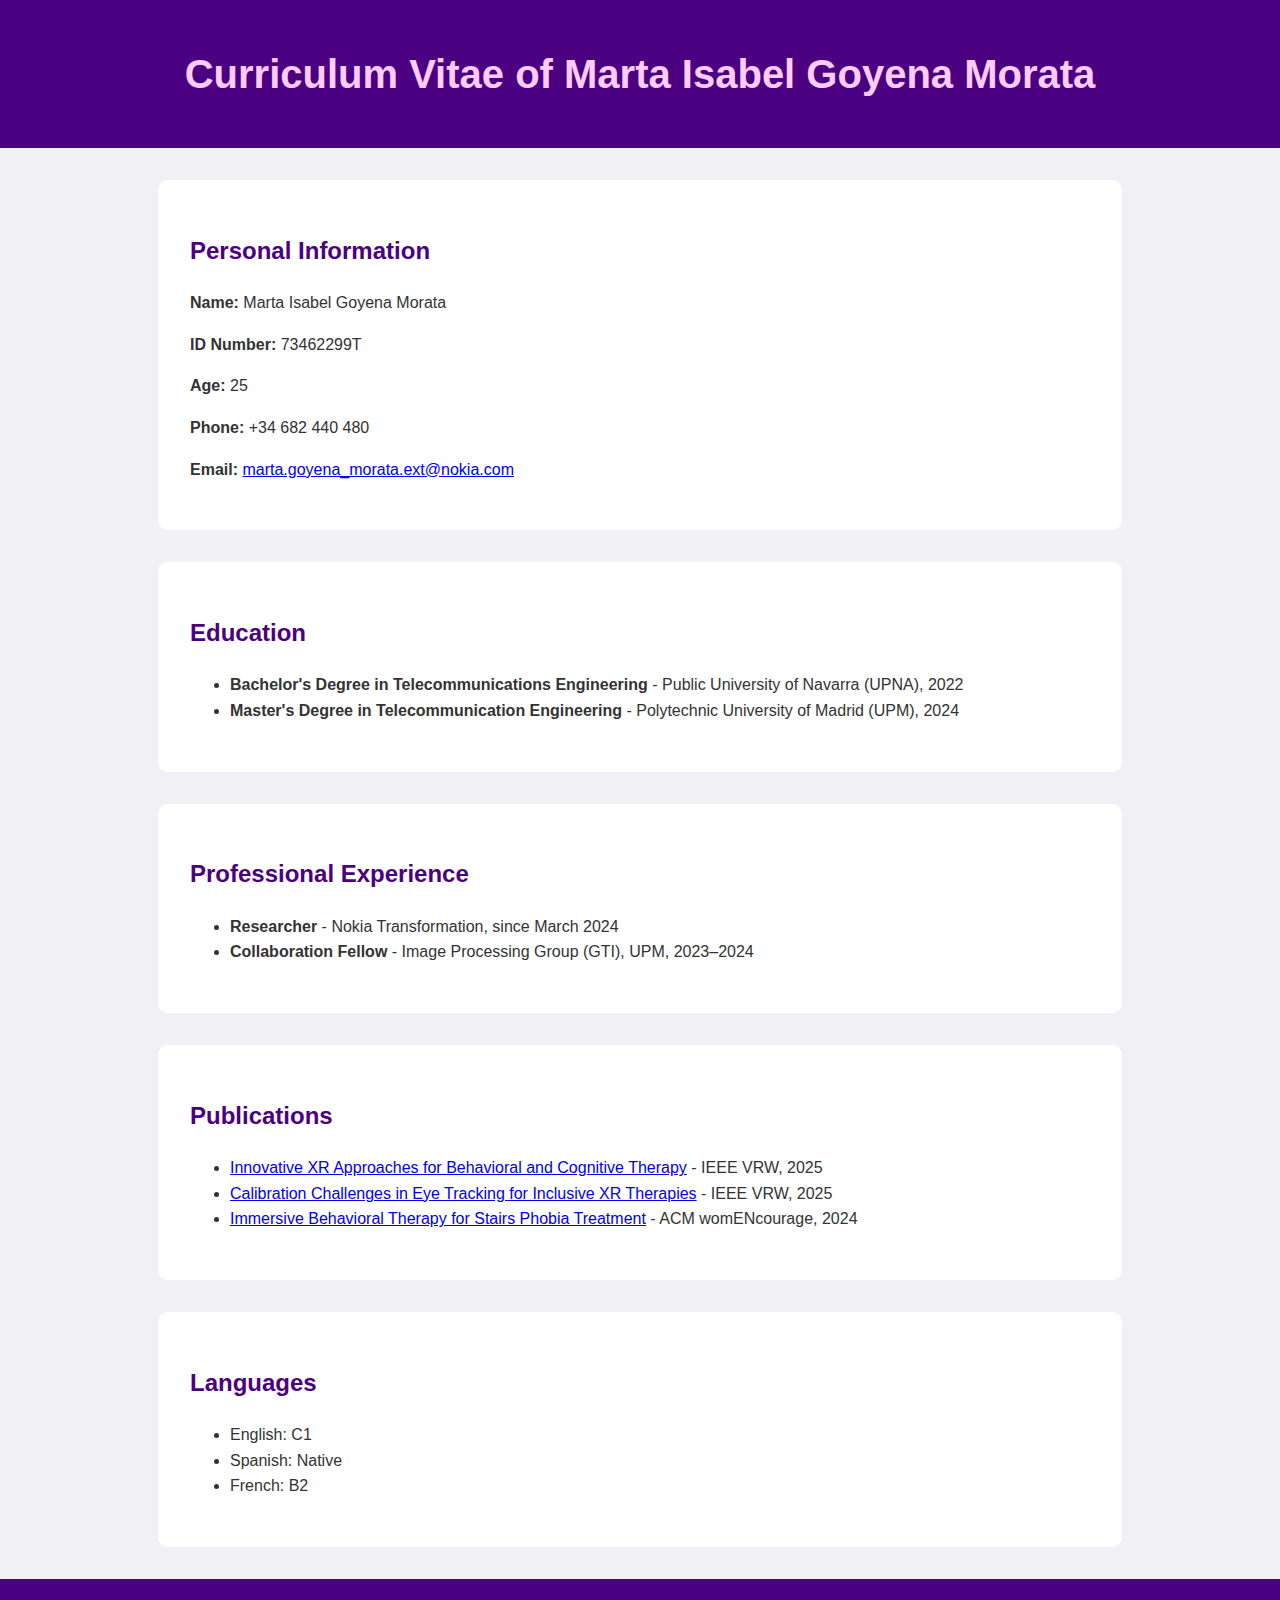
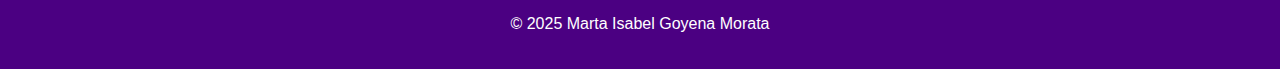
<file: curriculum.html>
<!DOCTYPE html>
<html lang="en">
<head>
  <meta charset="UTF-8">
  <meta name="viewport" content="width=device-width, initial-scale=1.0">
  <title>Curriculum Vitae of Marta Goyena</title>
  <link rel="stylesheet" href="css/style.css">
</head>
<body>
  <header>
    <h1>Curriculum Vitae of Marta Isabel Goyena Morata</h1>
  </header>

  <section>
    <h2>Personal Information</h2>
    <p><strong>Name:</strong> Marta Isabel Goyena Morata</p>
    <p><strong>ID Number:</strong> 73462299T</p>
    <p><strong>Age:</strong> 25</p>
    <p><strong>Phone:</strong> +34 682 440 480</p>
    <p><strong>Email:</strong> <a href="mailto:marta.goyena_morata.ext@nokia.com">marta.goyena_morata.ext@nokia.com</a></p>
  </section>

  <section>
    <h2>Education</h2>
    <ul>
      <li><strong>Bachelor's Degree in Telecommunications Engineering</strong> - Public University of Navarra (UPNA), 2022</li>
      <li><strong>Master's Degree in Telecommunication Engineering</strong> - Polytechnic University of Madrid (UPM), 2024</li>
    </ul>
  </section>

  <section>
    <h2>Professional Experience</h2>
    <ul>
      <li><strong>Researcher</strong> - Nokia Transformation, since March 2024</li>
      <li><strong>Collaboration Fellow</strong> - Image Processing Group (GTI), UPM, 2023–2024</li>
    </ul>
  </section>

  <section>
    <h2>Publications</h2>
    <ul>
      <li><a href="https://ieeexplore.ieee.org/document/12345678">Innovative XR Approaches for Behavioral and Cognitive Therapy</a> - IEEE VRW, 2025</li>
      <li><a href="https://ieeexplore.ieee.org/document/23456789">Calibration Challenges in Eye Tracking for Inclusive XR Therapies</a> - IEEE VRW, 2025</li>
      <li><a href="https://dl.acm.org/doi/10.1145/1234567">Immersive Behavioral Therapy for Stairs Phobia Treatment</a> - ACM womENcourage, 2024</li>
    </ul>
  </section>

  <section>
    <h2>Languages</h2>
    <ul>
      <li>English: C1</li>
      <li>Spanish: Native</li>
      <li>French: B2</li>
    </ul>
  </section>

  <footer>
    <p>&copy; 2025 Marta Isabel Goyena Morata</p>
  </footer>
</body>
</html>
</file>
<file: css/style.css>
body {
  font-family: Arial, sans-serif;
  margin: 0;
  line-height: 1.6;
  background-color: #f0f0f5; /* Fondo general */
  color: #333;
}

header {
  background-color: #4b0082; /* Morado oscuro */
  color: white;
  text-align: center;
  padding: 2rem;
}

header h1 {
  margin: 10px 0;
  font-size: 2.5rem;
  color: #ffccff; /* Color distinto para tu nombre */
}

header p {
  font-size: 1.2rem;
  font-style: italic;
}

.profile-img {
  width: 150px;
  height: 150px;
  border-radius: 50%;
  margin-bottom: 15px;
  border: 3px solid #fff;
}

nav ul {
  list-style: none;
  padding: 0;
  margin: 1rem 0 0;
}

nav ul li {
  display: inline-block;
  margin: 0 10px;
}

nav ul li a {
  color: #ffccff; /* enlaces */
  text-decoration: none;
  font-weight: bold;
}

nav ul li a:hover {
  text-decoration: underline;
}

section {
  max-width: 900px;
  margin: 2rem auto;
  padding: 2rem;
  background-color: white;
  border-radius: 10px;
}

.blanco-lineas {
  background-color: white;
  border-left: 5px solid #4b0082; /* línea morada izquierda */
  border-right: 5px solid #4b0082; /* línea morada derecha */
  padding: 2rem;
}

h2 {
  color: #4b0082;
}

footer {
  text-align: center;
  padding: 1rem;
  background-color: #4b0082;
  color: white;
}
</file>
